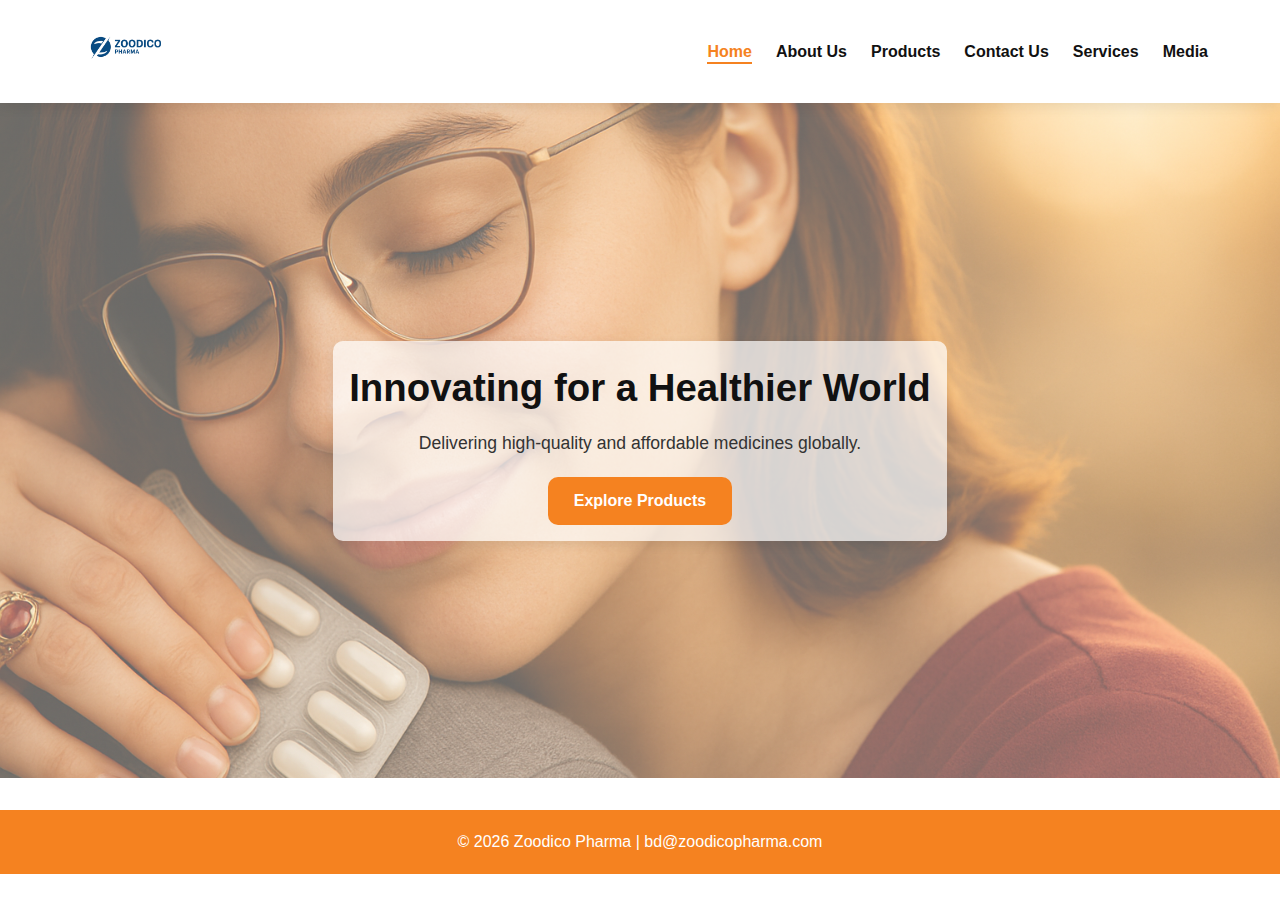
<file: index.html>
<!DOCTYPE html>
  <html lang="en">
  <head>  
    <meta charset="UTF-8" />
    <meta name="viewport" content="width=device-width, initial-scale=1.0" /> 
    <link rel="icon" type="image/jpeg" href="Zoodico_Logo.jpeg">
    <title>Home | Zoodico Pharma</title>
    <link rel="stylesheet" href="Main_page.css" />
  </head>    
  <body>
    
    <!-- Header --> 
    <header class="header">
      <div class="container nav-container">
        <div class="logo">
           <img src="Zoodico_Logo.jpeg" alt="Zoodico Pharma Logo" />
        </div>

        <nav class="nav">
          <ul>
            <!-- <li><a href="Main_Page.html" class="active">Home</a></li> -->
            <li><a href="index.html" class="active">Home</a></li>
            <li><a href="About_page.html">About Us</a></li>
            <li><a href="Products_page.html">Products</a></li>
            <li><a href="Contact_page.html">Contact Us</a></li>
            <li><a href="Services_page.html">Services</a></li>
            <li><a href="#careers">Media</a></li>
          </ul>
        </nav>

        <button class="menu-toggle" id="menuBtn">☰</button>
      </div>
    </header>

    <!-- Hero Section --> 
    <section class="hero">
      <div class="hero-content">
        <h1>Innovating for a Healthier World</h1>
        <p>Delivering high-quality and affordable medicines globally.</p>
        <a href="Products_page.html" class="btn">Explore Products</a>
      </div>
    </section>

   

    <!-- Footer -->
    <footer class="footer">
      <div class="container footer-container">
        <p>© 2026 Zoodico Pharma | bd@zoodicopharma.com</p>
      </div>
    </footer>

    <script>
      const menuBtn = document.getElementById("menuBtn");
      const nav = document.querySelector(".nav ul");
      menuBtn.onclick = () => nav.classList.toggle("show");
    </script>
  </body>
  </html>
</file>
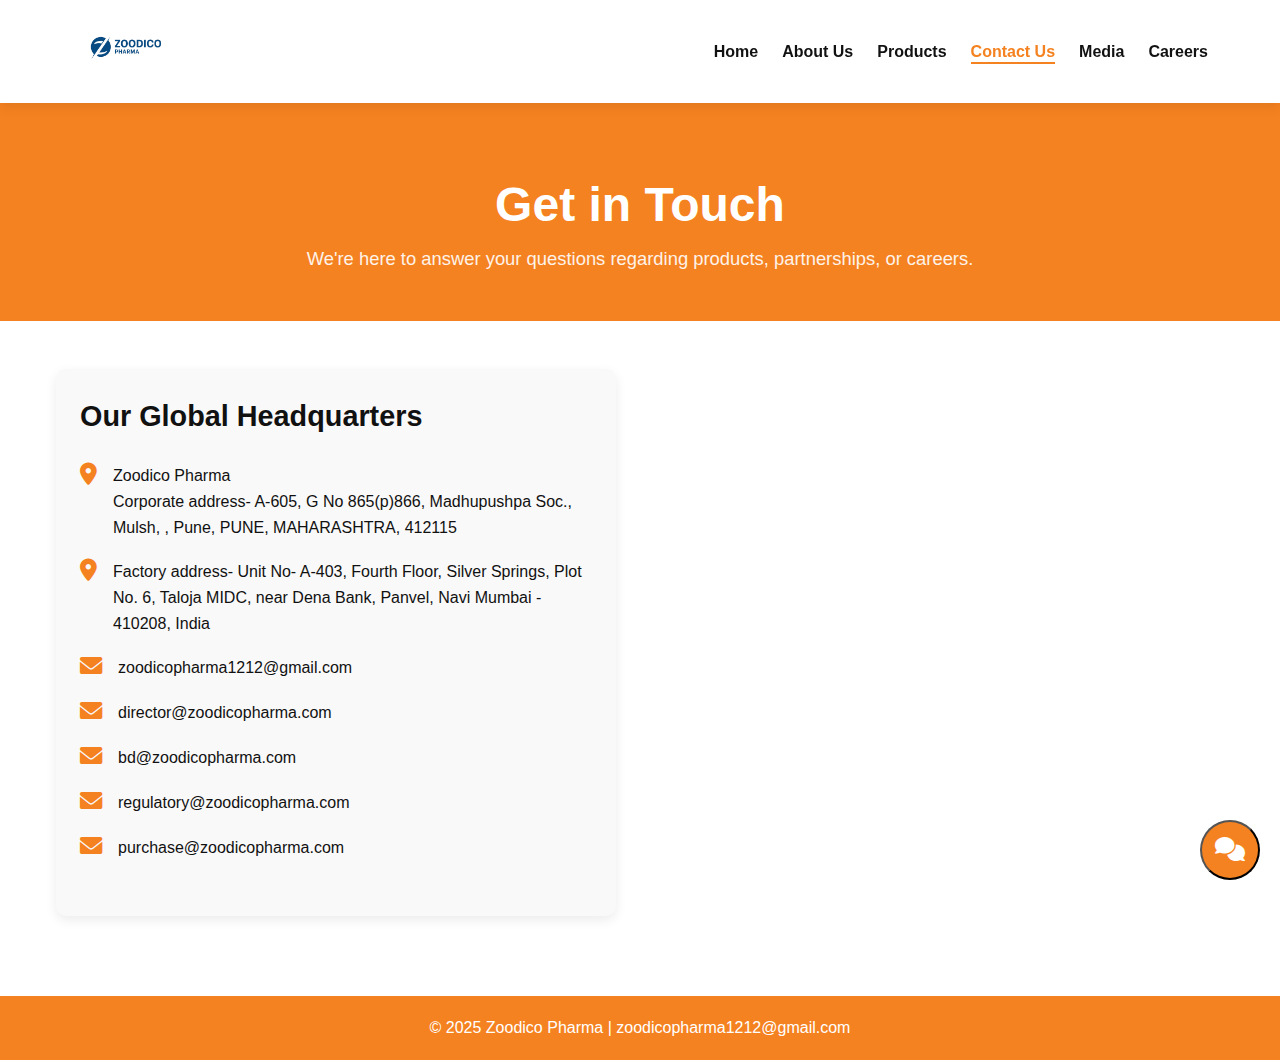
<file: Contact_page.html>
<!DOCTYPE html>
<html lang="en">
<head>
    <meta charset="UTF-8" />
    <meta name="viewport" content="width=device-width, initial-scale=1.0" />
    <title>Contact Us | Zoodico Pharma</title>

    <!-- Main & Contact Page CSS -->
    <link rel="stylesheet" href="Main_page.css" /> 
    <link rel="stylesheet" href="Contact_page.css" /> 

    <!-- FontAwesome Icons -->
    <link rel="stylesheet" href="https://cdnjs.cloudflare.com/ajax/libs/font-awesome/6.0.0-beta3/css/all.min.css">
</head>

<body>

    <!-- ================= HEADER ================= -->
    <header class="header">
        <div class="container nav-container">
            <div class="logo">
                <img src="Zoodico_Logo.jpeg" alt="Zoodico Pharma Logo" />
            </div>

            <nav class="nav">
                <ul>
                    <li><a href="index.html">Home</a></li>
                    <li><a href="About_page.html">About Us</a></li>
                    <li><a href="Products_page.html">Products</a></li>
                    <li><a href="Contact_page.html" class="active">Contact Us</a></li>
                    <li><a href="#media">Media</a></li>
                    <li><a href="#careers">Careers</a></li>
                </ul>
            </nav>

            <button class="menu-toggle" id="menuBtn">☰</button>
        </div>
    </header>

    <!-- ================= CONTACT BANNER ================= -->
    <section class="contact-banner">
        <div class="container">
            <h1>Get in Touch</h1>
            <p>We're here to answer your questions regarding products, partnerships, or careers.</p>
        </div>
    </section>

    <!-- ================= CONTACT SECTION ================= -->
    <section class="section">
        <div class="container">

            <!-- Status Message -->
            <div class="feedback-message-container">
                <div id="statusMessage"></div>
            </div>
            
            <div class="contact-grid">
                
                <!-- Contact Details -->
                <div class="contact-details">
                    <h2>Our Global Headquarters</h2>

                     <div class="details-group">
                        <i class="fas fa-map-marker-alt"></i>
                        <p>Zoodico Pharma <br>Corporate address- A-605, G No 865(p)866, Madhupushpa
                        Soc., Mulsh, , Pune, PUNE, MAHARASHTRA, 412115
                        </p>
                    </div>

                     <div class="details-group">
                        <i class="fas fa-map-marker-alt"></i>
                        <p>Factory address- Unit No- A-403, Fourth Floor, Silver Springs, Plot No. 6, Taloja MIDC, near Dena Bank, Panvel, Navi Mumbai - 410208, India
                        </p>
                    </div>

                    <!-- <div class="details-group">
                        <i class="fas fa-phone-alt"></i>
                        <p>+91 7350469095</p>
                    </div> -->

                    <div class="details-group">
                        <i class="fas fa-envelope"></i>
                        <p>zoodicopharma1212@gmail.com</p> 

                    </div>

                    <div class="details-group">
                      <i class="fas fa-envelope"></i>
                         <p>director@zoodicopharma.com</p> 
                         <br>
                    </div>

                    <div class="details-group">
                      <i class="fas fa-envelope"></i>
                         <p>bd@zoodicopharma.com</p> 
                         <br>
                    </div>

                    <div class="details-group">
                      <i class="fas fa-envelope"></i>
                         <p>regulatory@zoodicopharma.com</p> 
                         <br>
                    </div>

                    <div class="details-group">
                      <i class="fas fa-envelope"></i>
                         <p>purchase@zoodicopharma.com</p>
                    </div>

                    <div class="map-container">
                        <!-- Add Google Map iframe here -->
                    </div>
                </div>

            </div>
        </div>
    </section>

    <!-- ================= FOOTER ================= -->
    <footer class="footer">
        <div class="container footer-container">
            <p>© 2025 Zoodico Pharma | zoodicopharma1212@gmail.com</p>
        </div>
    </footer>


    <!-- ================= CHATBOT WIDGET ================= -->
    <div id="chatbot-widget">
        <button id="chat-toggle" aria-label="Open chat window">
            <i class="fas fa-comments"></i>
        </button>

        <div id="chat-window" class="chat-closed">

            <div class="chat-header">
                <h3>Zoodico Chat Support</h3>
                <p>We're here to help! Ask us anything.</p>
            </div>

            <div class="chat-body" id="chat-body">
                <div class="message bot-message">
                    <p>Hello! Welcome to Zoodico Pharma. How can I assist you today?</p>
                </div>
            </div>

            <div class="chat-footer">
                <input type="text" id="chat-input" placeholder="Loading chat..." disabled>
                <button id="chat-send" disabled><i class="fas fa-arrow-up"></i></button>
            </div>

        </div>
    </div>


    <!-- ================= SCRIPT ================= -->
  <script>
        // ===== MOBILE MENU (A11y Improved) =====
        const menuBtn = document.getElementById("menuBtn");
        const nav = document.querySelector(".nav ul");
        menuBtn.onclick = () => {
            const isShown = nav.classList.toggle("show");
            menuBtn.setAttribute('aria-expanded', isShown);
        };

        // ===== FORM STATUS MESSAGE =====
        const urlParams = new URLSearchParams(window.location.search);
        const status = urlParams.get('status');
        const statusMessageDiv = document.getElementById('statusMessage');

        if (status === 'success') {
            statusMessageDiv.innerHTML = '<p class="success-alert"><i class="fas fa-check-circle"></i> Thank you! Your message has been sent successfully.</p>';
        } else if (status === 'error') {
            statusMessageDiv.innerHTML = '<p class="error-alert"><i class="fas fa-exclamation-triangle"></i> Oops! There was an issue sending your message.</p>';
        }

        // ===== ADVANCED CHATBOT LOGIC (A11y Improved) =====
        const chatToggle = document.getElementById('chat-toggle');
        const chatWindow = document.getElementById('chat-window');
        const chatInput = document.getElementById('chat-input');
        const chatSend = document.getElementById('chat-send');
        const chatBody = document.getElementById('chat-body');

        const scrollToBottom = () => {
            chatBody.scrollTop = chatBody.scrollHeight;
        };

        chatToggle.addEventListener('click', () => {
            const isClosed = chatWindow.classList.toggle('chat-closed');
            chatToggle.setAttribute('aria-expanded', !isClosed); // Toggle aria-expanded
            chatToggle.innerHTML = isClosed ? 
                '<i class="fas fa-comments"></i>' : '<i class="fas fa-times"></i>';
            if (!isClosed) chatInput.focus();
        });

        const botResponses = [
            { keywords: ['hello','hi','hey'], reply: 'Hello! How can I help you today? 😊' },
            { keywords: ['product','products'], reply: 'We offer the following products:<br>1. Pharmaceutical API’s<br>2. Granules & Pellets<br>3. Peptides<br>4. Nutraceuticals & Herbal Products<br>5. CBD Products' },
            { keywords: ['price','cost','rate'], reply: 'Please specify which product you are interested in, and I will provide the pricing details.' },
            { keywords: ['order','purchase'], reply: 'To place an order, please contact our sales team at +91 7350469095 or email us.' },
            { keywords: ['career','job','vacancy'], reply: 'We are always looking for talent! Check our Careers section for current openings.' },
            { keywords: ['contact','email','phone'], reply: 'You can reach us at +91 7350469095 or zoodicopharma1212@gmail.com.' },
            { keywords: ['address','location','headquarters'], reply: ' Zoodico Pharma Corporate address- A-605, G No 865(p)866, Madhupushpa Soc., Mulsh, , Pune, PUNE, MAHARASHTRA, 412115' },
           {
              keywords: ['email', 'mail'],
              reply: `
                You can contact us via email:<br>
                📩 director@zoodicopharma.com<br>
                📩 bd@zoodicopharma.com<br>
                📩 regulatory@zoodicopharma.com<br>
                📩 purchase@zoodicopharma.com
          `
         }
        ];

        const defaultReply = 'I am sorry, I didn’t understand that. Can you please rephrase your question?';

        const sendMessage = () => {
            const userText = chatInput.value.trim();
            if (!userText) return;

            const userMessage = document.createElement('div');
            userMessage.classList.add('message', 'user-message');
            userMessage.innerHTML = `<p>${userText}</p>`;
            chatBody.appendChild(userMessage);
            scrollToBottom();

            chatInput.value = '';
            chatInput.disabled = true;
            chatSend.disabled = true;

            setTimeout(() => {
                let responseGiven = false;
                for (const item of botResponses) {
                    if (item.keywords.some(word => userText.toLowerCase().includes(word))) {
                        botReply(item.reply);
                        responseGiven = true;
                        break;
                    }
                }
                if (!responseGiven) botReply(defaultReply);

                // Re-enable inputs after final response begins
                setTimeout(() => {
                    chatInput.disabled = false;
                    chatSend.disabled = false;
                    chatInput.focus();
                }, 1200); 

            }, 800);
        }

        const botReply = (text) => {
            const botMessage = document.createElement('div');
            botMessage.classList.add('message', 'bot-message');
            botMessage.innerHTML = '<p>Typing...</p>';
            chatBody.appendChild(botMessage);
            scrollToBottom();

            setTimeout(() => {
                botMessage.innerHTML = `<p>${text}</p>`;
                scrollToBottom();
            }, 1200);
        }

        chatSend.addEventListener('click', sendMessage);
        chatInput.addEventListener('keypress', e => { if (e.key === 'Enter') sendMessage(); });

        // Initialize Chatbot Inputs
        setTimeout(() => {
            chatInput.disabled = false;
            chatSend.disabled = false;
        }, 1000);
    </script>

</body>
</html>
</file>
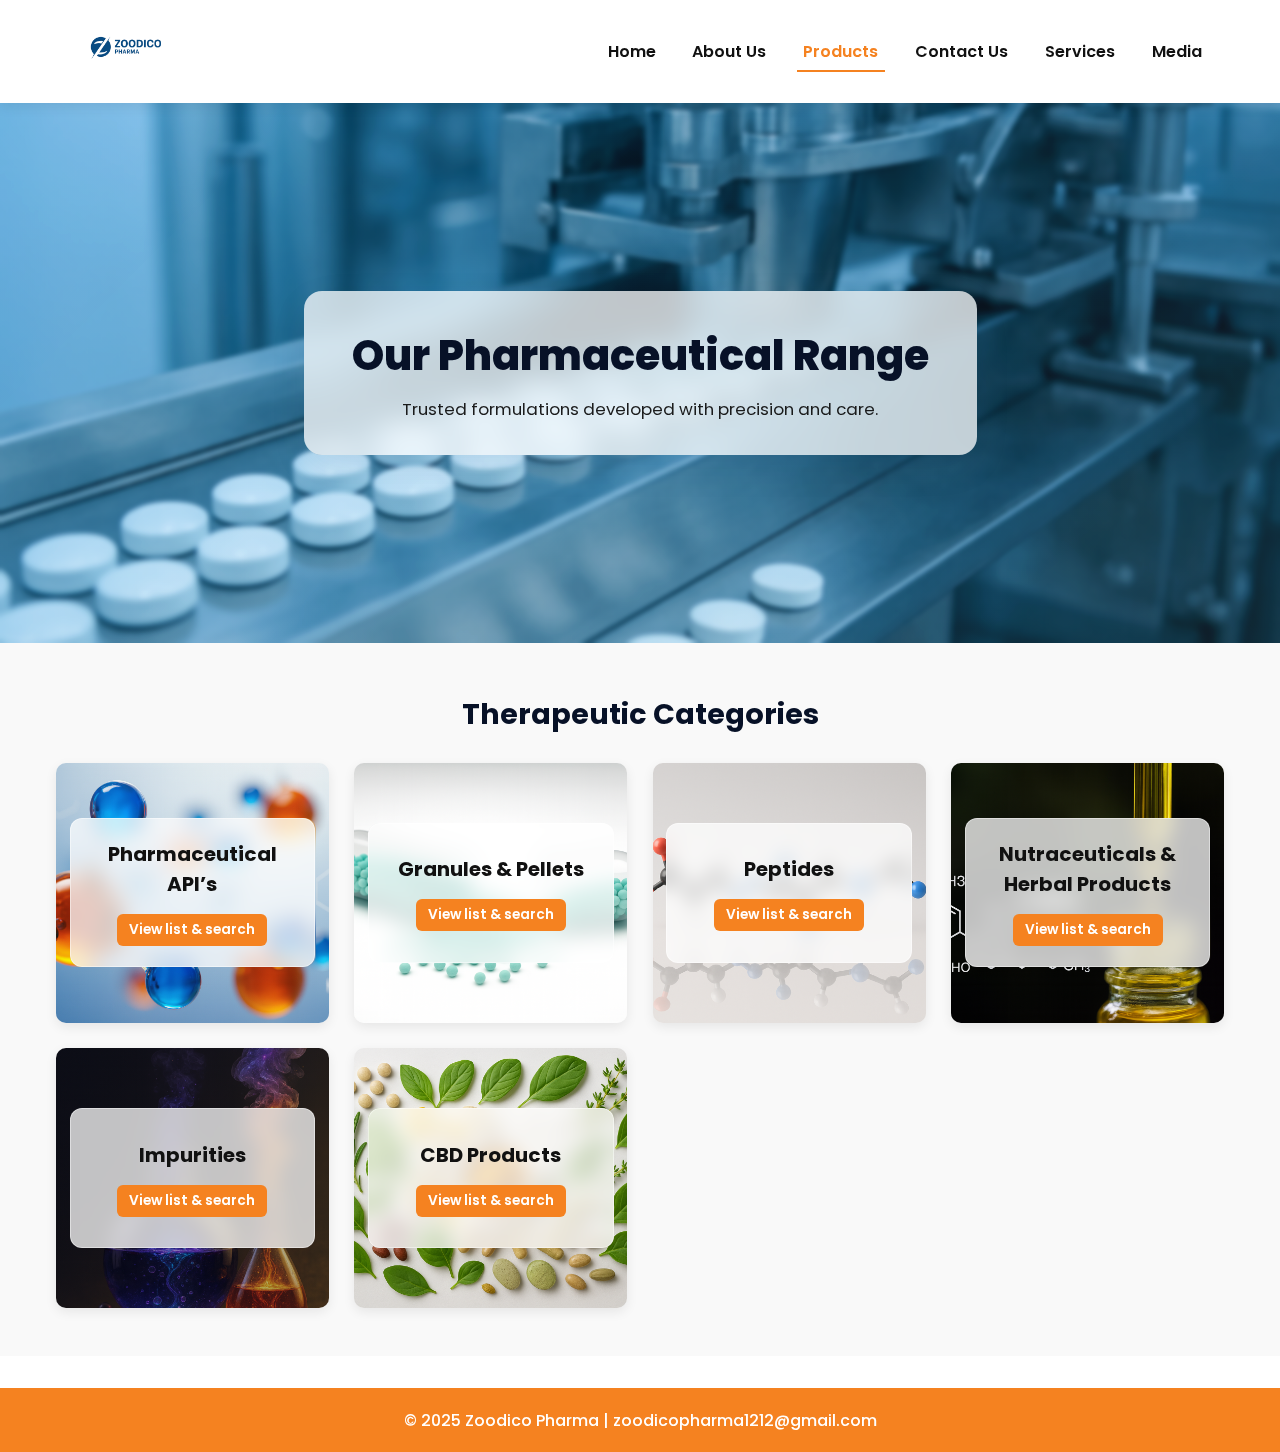
<file: Products_page.html>
<!DOCTYPE html>
<html lang="en">
<head>
    <meta charset="utf-8" />
    <meta name="viewport" content="width=device-width, initial-scale=1" />
    <link rel="icon" type="image/jpeg" href="Zoodico_Logo.jpeg">
    <title>Products | Zoodico Pharma</title>

    <link href="https://fonts.googleapis.com/css2?family=Poppins:wght@300;400;600;700;800&display=swap" rel="stylesheet">
    <link rel="stylesheet" href="Products_page.css" /> 

    <meta name="description" content="Zoodico Pharma — Products catalogue: APIs, Peptides, Granules & more." />
</head>
<body>

    <header class="header">
        <div class="container nav-container">
            <div class="logo"> 
                <img src="Zoodico_Logo.jpeg" alt="Zoodico Pharma Logo" />
                <!-- <img src="Images/Logo/Zoodico_Logo.jpeg" alt="Zoodico Pharma Logo" /> -->
            </div>

            <nav class="nav">
                <ul>
                    <li><a href="index.html">Home</a></li>
                    <li><a href="About_page.html" >About Us</a></li>
                    <li><a href="Products_page.html" class="active">Products</a></li>
                    <li><a href="Contact_page.html">Contact Us</a></li>
                    <li><a href="Services_page.html">Services</a></li>
                    <li><a href="index.html#media">Media</a></li>
                    <!-- <li><a href="index.html#careers">Careers</a></li> -->
                </ul>
            </nav>

            <button class="menu-toggle" id="menuBtn" aria-expanded="false" aria-controls="nav-list">☰</button>
        </div>
    </header>

    <section class="prod-banner" aria-labelledby="banner-heading">
        <div class="prod-banner-overlay" aria-hidden="true"></div>
        <div class="prod-banner-content">
            <h1 id="banner-heading">Our Pharmaceutical Range</h1>
            <p>Trusted formulations developed with precision and care.</p>
        </div>
    </section>

    <main class="prod-section" id="main" role="main">
        <div class="container">
            <h2 class="prod-title">Therapeutic Categories</h2>

            <div class="prod-grid" role="list">

                <article class="prod-card prod-card-image prod-card-api" role="listitem">
                    <button class="prod-card-content open-modal" data-modal="modal-api" aria-haspopup="dialog" aria-controls="modal-api">
                        <h3>Pharmaceutical API’s</h3>
                        <span class="view-btn" aria-hidden="true">View list & search</span>
                    </button>
                </article>

                <article class="prod-card prod-card-image prod-card-granules" role="listitem">
                    <button class="prod-card-content open-modal" data-modal="modal-granules" aria-haspopup="dialog" aria-controls="modal-granules">
                        <h3>Granules &amp; Pellets</h3>
                        <span class="view-btn" aria-hidden="true">View list & search</span>
                    </button>
                </article>

                <article class="prod-card prod-card-image prod-card-peptides" role="listitem">
                    <button class="prod-card-content open-modal" data-modal="modal-peptides" aria-haspopup="dialog" aria-controls="modal-peptides">
                        <h3>Peptides</h3>
                        <span class="view-btn" aria-hidden="true">View list & search</span>
                    </button>
                </article>

                <article class="prod-card prod-card-image prod-card-nutra" role="listitem">
                    <button class="prod-card-content open-modal" data-modal="modal-nutraceuticals" aria-haspopup="dialog" aria-controls="modal-nutraceuticals">
                        <h3>Nutraceuticals &amp; Herbal Products</h3>
                        <span class="view-btn" aria-hidden="true">View list & search</span>
                    </button>
                </article>

                <article class="prod-card prod-card-image prod-card-impurities" role="listitem">
                    <button class="prod-card-content open-modal" data-modal="modal-impurities" aria-haspopup="dialog" aria-controls="modal-impurities">
                        <h3>Impurities</h3>
                        <span class="view-btn" aria-hidden="true">View list &amp; search</span>
                    </button>
                </article>
                <article class="prod-card prod-card-image prod-card-cbd" role="listitem">
                    <button class="prod-card-content open-modal" data-modal="modal-cbd" aria-haspopup="dialog" aria-controls="modal-cbd">
                        <h3>CBD Products</h3>
                        <span class="view-btn" aria-hidden="true">View list &amp; search</span>
                    </button>
                </article>
                </div>
        </div>
    </main>

    <footer class="footer" role="contentinfo">
        <div class="container footer-container">
            <p>© 2025 Zoodico Pharma  | zoodicopharma1212@gmail.com</p>
        </div>
    </footer>

    <div id="modal-api" class="modal" aria-hidden="true" role="dialog" aria-modal="true" aria-labelledby="modal-api-title">
        <div class="modal-backdrop" data-close="true"></div>
        <div class="modal-panel" role="document" tabindex="-1" aria-describedby="modal-api-desc">
            <header class="modal-header">
                <h3 id="modal-api-title">Pharmaceutical API’s</h3>
                <button class="modal-close" data-close="true" aria-label="Close API modal">✕</button>
            </header>
            <div class="modal-body">
                <p id="modal-api-desc" class="visually-hidden">Search the API table by name. Results update as you type.</p>
                <div class="modal-search" role="search" aria-label="Search API list">
                    <input id="api-search" class="modal-search-input modal-search-input--api modal-search-input" type="search" placeholder="Search API (e.g. Abacavir, Caffeine)" aria-label="Search APIs" />
                    <button class="btn btn-secondary" type="button" data-action="clear-search" data-target="#api-search" aria-label="Clear API search">Clear</button>
                </div>
                <div class="modal-table-wrapper" aria-live="polite">
                    <table id="api-table" class="modal-table" role="table" aria-label="API table">
                        <thead>
                            <tr>
                                <th scope="col">API name</th>
                                <th scope="col">Salt / Variant</th>
                                <th scope="col">Category</th>
                            </tr>
                        </thead>
                        <tbody>
                            <tr><td>Abacavir</td><td>Abacavir sulfate</td><td>Antiretroviral</td></tr>
                            <tr><td>Caffeine</td><td>Caffeine citrate</td><td>Stimulant</td></tr>
                            <tr><td>Metformin</td><td>Metformin HCl</td><td>Antidiabetic</td></tr>
                            <tr><td>Amoxicillin</td><td>Amoxicillin trihydrate</td><td>Antibiotic</td></tr>
                            <tr><td>Atorvastatin</td><td>Atorvastatin calcium</td><td>Cardiometabolic</td></tr>
                            <tr><td>Sertraline</td><td>Sertraline HCl</td><td>Antidepressant</td></tr>
                            <tr><td>Omeprazole</td><td>Omeprazole magnesium</td><td>Gastrointestinal</td></tr>
                        </tbody>
                    </table>
                </div>
            </div>
            <footer class="modal-footer">
                <button class="btn" data-close="true">Close</button>
                <!-- <a class="btn btn-secondary" href="list.html" role="button">Open full list</a> -->
            </footer>
        </div>
    </div>

    <div id="modal-peptides" class="modal" aria-hidden="true" role="dialog" aria-modal="true" aria-labelledby="modal-peptides-title">
        <div class="modal-backdrop" data-close="true"></div>
        <div class="modal-panel" role="document" tabindex="-1" aria-describedby="modal-peptides-desc">
            <header class="modal-header">
                <h3 id="modal-peptides-title">Peptides</h3>
                <button class="modal-close" data-close="true" aria-label="Close peptides modal">✕</button>
            </header>
            <div class="modal-body">
                <p id="modal-peptides-desc" class="visually-hidden">Search the peptides table by name. Results update as you type.</p>
                <div class="modal-search" role="search" aria-label="Search peptides list">
                    <input id="peptides-search" class="modal-search-input modal-search-input--peptides modal-search-input" type="search" placeholder="Search Peptides (e.g. Insulin, GLP-1)" aria-label="Search peptides" />
                    <button class="btn btn-secondary" type="button" data-action="clear-search" data-target="#peptides-search" aria-label="Clear peptides search">Clear</button>
                </div>
                <div class="modal-table-wrapper" aria-live="polite">
                    <table id="peptides-table" class="modal-table" role="table" aria-label="Peptides table">
                        <thead>
                            <tr>
                                <th scope="col">Peptide</th>
                                <th scope="col">Length (aa)</th>
                                <th scope="col">Primary Use</th>
                            </tr>
                        </thead>
                        <tbody>
                            <tr><td>Insulin (Human)</td><td>51</td><td>Diabetes</td></tr>
                            <tr><td>Glucagon</td><td>29</td><td>Hypoglycemia</td></tr>
                            <tr><td>Oxytocin</td><td>9</td><td>Obstetrics</td></tr>
                            <tr><td>GLP-1 (Exenatide)</td><td>39</td><td>Diabetes</td></tr>
                            <tr><td>Vasopressin</td><td>9</td><td>Endocrine</td></tr>
                        </tbody>
                    </table>
                </div>
            </div>
            <footer class="modal-footer">
                <button class="btn" data-close="true">Close</button>
                <!-- <a class="btn btn-secondary" href="list.html" role="button">Open full list</a> -->
            </footer>
        </div>
    </div>

    <div id="modal-granules" class="modal" aria-hidden="true" role="dialog" aria-modal="true" aria-labelledby="modal-granules-title">
        <div class="modal-backdrop" data-close="true"></div>
        <div class="modal-panel" role="document" tabindex="-1" aria-describedby="modal-granules-desc">
            <header class="modal-header">
                <h3 id="modal-granules-title">Granules &amp; Pellets</h3>
                <button class="modal-close" data-close="true" aria-label="Close granules modal">✕</button>
            </header>
            <div class="modal-body">
                <p id="modal-granules-desc" class="visually-hidden">Search granules &amp; pellets list by product name or description.</p>
                <div class="modal-search" role="search" aria-label="Search granules & pellets">
                    <input id="granules-search" class="modal-search-input" type="search" placeholder="Search Granules & Pellets (e.g. Immediate release granules)" aria-label="Search granules and pellets" />
                    <button class="btn btn-secondary" type="button" data-action="clear-search" data-target="#granules-search" aria-label="Clear granules search">Clear</button>
                </div>
                <div class="modal-table-wrapper" aria-live="polite">
                    <table id="granules-table" class="modal-table" role="table" aria-label="Granules and pellets table">
                        <thead>
                            <tr>
                                <th scope="col">Product</th>
                                <th scope="col">Form</th>
                                <th scope="col">Application</th>
                            </tr>
                        </thead>
                        <tbody>
                            <tr><td>Immediate Release Granules</td><td>Loose Granules</td><td>Oral solid dosage</td></tr>
                            <tr><td>Controlled Release Pellets</td><td>Pelletized</td><td>Sustained release tablets</td></tr>
                            <tr><td>Enteric Coated Pellets</td><td>Pelletized (enteric)</td><td>Gastric protection</td></tr>
                            <tr><td>Effervescent Granules</td><td>Effervescent</td><td>Rapid dissolution</td></tr>
                            <tr><td>Multi-particulate Pellets</td><td>Pellets</td><td>Flexible dosing</td></tr>
                            <tr><td>Taste-masked Granules</td><td>Granules</td><td>Pediatrics</td></tr>
                            <tr><td>Sugar-coated Pellets</td><td>Coated pellets</td><td>Improved swallowability</td></tr>
                            <tr><td>Layered Pellets</td><td>Pellets (layered)</td><td>Combination release</td></tr>
                        </tbody>
                    </table>
                </div>
            </div>
            <footer class="modal-footer">
                <button class="btn" data-close="true">Close</button>
                <!-- <a class="btn btn-secondary" href="list.html" role="button">Open full list</a> -->
            </footer>
        </div>
    </div>

    <div id="modal-nutraceuticals" class="modal" aria-hidden="true" role="dialog" aria-modal="true" aria-labelledby="modal-nutraceuticals-title">
        <div class="modal-backdrop" data-close="true"></div>
        <div class="modal-panel" role="document" tabindex="-1" aria-describedby="modal-nutraceuticals-desc">
            <header class="modal-header">
                <h3 id="modal-nutraceuticals-title">Nutraceuticals &amp; Herbal Products</h3>
                <button class="modal-close" data-close="true" aria-label="Close nutraceuticals modal">✕</button>
            </header>
            <div class="modal-body">
                <p id="modal-nutraceuticals-desc" class="visually-hidden">Search nutraceuticals and herbal products by name or use.</p>
                <div class="modal-search" role="search" aria-label="Search nutraceuticals">
                    <input id="nutra-search" class="modal-search-input" type="search" placeholder="Search Nutraceuticals (e.g. Ashwagandha, Omega-3)" aria-label="Search nutraceuticals" />
                    <button class="btn btn-secondary" type="button" data-action="clear-search" data-target="#nutra-search" aria-label="Clear nutraceuticals search">Clear</button>
                </div>
                <div class="modal-table-wrapper" aria-live="polite">
                    <table id="nutra-table" class="modal-table" role="table" aria-label="Nutraceuticals table">
                        <thead>
                            <tr>
                                <th scope="col">Product</th>
                                <th scope="col">Type</th>
                                <th scope="col">Primary Benefit</th>
                            </tr>
                        </thead>
                        <tbody>
                            <tr><td>Ashwagandha Extract</td><td>Herbal Extract</td><td>Stress support</td></tr>
                            <tr><td>Omega-3 Capsules</td><td>Fatty acid</td><td>Cardiovascular</td></tr>
                            <tr><td>Multivitamin Granules</td><td>Vitamins & Minerals</td><td>Daily nutrition</td></tr>
                            <tr><td>Turmeric Curcumin</td><td>Herbal Extract</td><td>Anti-inflammatory</td></tr>
                            <tr><td>Probiotic Sachets</td><td>Microbial</td><td>Gut health</td></tr>
                            <tr><td>Glucosamine Sulfate</td><td>Supplement</td><td>Joint support</td></tr>
                            <tr><td>Herbal Sleep Aid</td><td>Herbal Blend</td><td>Sleep quality</td></tr>
                            <tr><td>Green Tea Extract</td><td>Herbal Extract</td><td>Antioxidant</td></tr>
                        </tbody>
                    </table>
                </div>
            </div>
            <footer class="modal-footer">
                <button class="btn" data-close="true">Close</button>
                <!-- <a class="btn btn-secondary" href="list.html" role="button">Open full list</a> -->
            </footer>
        </div>
    </div>

    <div id="modal-neurology" class="modal" aria-hidden="true" role="dialog" aria-modal="true" aria-labelledby="modal-neurology-title">
        <div class="modal-backdrop" data-close="true"></div>
        <div class="modal-panel" role="document" tabindex="-1" aria-describedby="modal-neurology-desc">
            <header class="modal-header">
                <h3 id="modal-neurology-title">Neurology</h3>
                <button class="modal-close" data-close="true" aria-label="Close neurology modal">✕</button>
            </header>
            <div class="modal-body">
                <p id="modal-neurology-desc" class="visually-hidden">Search neurology products by name or use.</p>
                <div class="modal-search" role="search" aria-label="Search neurology">
                    <input id="neuro-search" class="modal-search-input" type="search" placeholder="Search Neurology (e.g. Levetiracetam, Donepezil)" aria-label="Search neurology products" />
                    <button class="btn btn-secondary" type="button" data-action="clear-search" data-target="#neuro-search" aria-label="Clear neurology search">Clear</button>
                </div>
                <div class="modal-table-wrapper" aria-live="polite">
                    <table id="neuro-table" class="modal-table" role="table" aria-label="Neurology table">
                        <thead>
                            <tr>
                                <th scope="col">Product</th>
                                <th scope="col">Type</th>
                                <th scope="col">Indication</th>
                            </tr>
                        </thead>
                        <tbody>
                            <tr><td>Levetiracetam</td><td>Antiepileptic</td><td>Seizure control</td></tr>
                            <tr><td>Donepezil</td><td>Acetylcholinesterase inhibitor</td><td>Alzheimer's disease</td></tr>
                            <tr><td>Gabapentin</td><td>Neuropathic agent</td><td>Neuropathic pain</td></tr>
                            <tr><td>Rivastigmine</td><td>Acetylcholinesterase inhibitor</td><td>Dementia</td></tr>
                            <tr><td>Carbamazepine</td><td>Antiepileptic</td><td>Epilepsy</td></tr>
                            <tr><td>Sumatriptan</td><td>Triptan</td><td>Migraine</td></tr>
                            <tr><td>Amantadine</td><td>Antiparkinsonian</td><td>Parkinson's disease</td></tr>
                            <tr><td>Memantine</td><td>NMDA antagonist</td><td>Moderate Alzheimer's</td></tr>
                        </tbody>
                    </table>
                </div>
            </div>
            <footer class="modal-footer">
                <button class="btn" data-close="true">Close</button>
                <!-- <a class="btn btn-secondary" href="list.html" role="button">Open full list</a> -->
            </footer>
        </div>
    </div>

    <div id="modal-impurities" class="modal" aria-hidden="true" role="dialog" aria-modal="true" aria-labelledby="modal-impurities-title">
        <div class="modal-backdrop" data-close="true"></div>
        <div class="modal-panel" role="document" tabindex="-1" aria-describedby="modal-impurities-desc">
            <header class="modal-header">
                <h3 id="modal-impurities-title">Impurities</h3>
                <button class="modal-close" data-close="true" aria-label="Close impurities modal">✕</button>
            </header>
            <div class="modal-body">
                <p id="modal-impurities-desc" class="visually-hidden">Search reference standards and impurities by name.</p>
                <div class="modal-search" role="search" aria-label="Search Impurities list">
                    <input id="impurities-search" class="modal-search-input" type="search" placeholder="Search Impurities (e.g. Amlodipine Impurity A)" aria-label="Search impurities" />
                    <button class="btn btn-secondary" type="button" data-action="clear-search" data-target="#impurities-search" aria-label="Clear impurities search">Clear</button>
                </div>
                <div class="modal-table-wrapper" aria-live="polite">
                    <table id="impurities-table" class="modal-table" role="table" aria-label="Impurities table">
                        <thead>
                            <tr>
                                <th scope="col">Compound</th>
                                <th scope="col">Type</th>
                                <th scope="col">Source / Use</th>
                            </tr>
                        </thead>
                        <tbody>
                            <tr><td>Metformin Impurity B</td><td>Process Impurity</td><td>Reference Standard</td></tr>
                            <tr><td>N-Nitroso-Valsartan</td><td>Genotoxic Impurity</td><td>Analytical Standard</td></tr>
                            <tr><td>Enalapril Related Compound C</td><td>Degradation Product</td><td>Quality Control</td></tr>
                            <tr><td>Caffeine Dimer</td><td>Reference Impurity</td><td>Toxicity Study</td></tr>
                            <tr><td>O-Desmethylvenlafaxine</td><td>Active Metabolite</td><td>Bio-analytical use</td></tr>
                        </tbody>
                    </table>
                </div>
            </div>
            <footer class="modal-footer">
                <button class="btn" data-close="true">Close</button>
                <!-- <a class="btn btn-secondary" href="list.html" role="button">Open full list</a> -->
            </footer>
        </div>
    </div>
    <div id="modal-cbd" class="modal" aria-hidden="true" role="dialog" aria-modal="true" aria-labelledby="modal-cbd-title">
        <div class="modal-backdrop" data-close="true"></div>
        <div class="modal-panel" role="document" tabindex="-1" aria-describedby="modal-cbd-desc">
            <header class="modal-header">
                <h3 id="modal-cbd-title">CBD Products</h3>
                <button class="modal-close" data-close="true" aria-label="Close CBD modal">✕</button>
            </header>
            <div class="modal-body">
                <p id="modal-cbd-desc" class="visually-hidden">Search CBD products by name or type.</p>
                <div class="modal-search" role="search" aria-label="Search CBD products">
                    <input id="cbd-search" class="modal-search-input" type="search" placeholder="Search CBD products (e.g. Full Spectrum CBD Extract)" aria-label="Search CBD products" />
                    <button class="btn btn-secondary" type="button" data-action="clear-search" data-target="#cbd-search" aria-label="Clear CBD search">Clear</button>
                </div>
                <div class="modal-table-wrapper" aria-live="polite">
                    <table id="cbd-table" class="modal-table" role="table" aria-label="CBD products table">
                        <thead>
                            <tr>
                                <th scope="col">Product</th>
                                <th scope="col">Form</th>
                                <th scope="col">Primary Use</th>
                            </tr>
                        </thead>
                        <tbody>
                            <tr><td>Full Spectrum CBD Extract</td><td>Liquid Extract</td><td>Wellness support</td></tr>
                            <tr><td>CBD Isolate Powder</td><td>Powder</td><td>Formulation ingredient</td></tr>
                            <tr><td>CBD Oil 10% (Oral)</td><td>Oil</td><td>Pain & sleep support</td></tr>
                            <tr><td>CBD Soft Gel Capsules</td><td>Capsules</td><td>Convenience dosing</td></tr>
                            <tr><td>CBD Topical Cream</td><td>Cream</td><td>Localized relief</td></tr>
                            <tr><td>Broad Spectrum CBD Drops</td><td>Liquid</td><td>Non-psychoactive wellness</td></tr>
                            <tr><td>CBD Pet Drops</td><td>Liquid</td><td>Animal wellness</td></tr>
                            <tr><td>CBD Gummies (Low-dose)</td><td>Edible</td><td>Daily wellness</td></tr>
                        </tbody>
                    </table>
                </div>
            </div>
            <footer class="modal-footer">
                <button class="btn" data-close="true">Close</button>
                <!-- <a class="btn btn-secondary" href="list.html" role="button">Open full list</a> -->
            </footer>
        </div>
    </div>

    <script>
        (function () {
            // Mobile menu toggle
            const menuBtn = document.getElementById('menuBtn');
            const navList = document.querySelector('.nav ul');
            if (menuBtn && navList) {
                menuBtn.addEventListener('click', () => {
                    const shown = navList.classList.toggle('show');
                    menuBtn.setAttribute('aria-expanded', shown ? 'true' : 'false');
                });
            }

            // Modal logic
            const openButtons = document.querySelectorAll('.open-modal');

            function openModal(modal) {
                if (!modal) return;
                modal.setAttribute('aria-hidden', 'false');
                modal.classList.add('is-open');
                modal._prevFocus = document.activeElement;
                const focusEl = modal.querySelector('.modal-search-input') || modal.querySelector('.modal-close') || modal.querySelector('button');
                document.querySelectorAll('body > *:not(.modal)').forEach(el => el.setAttribute('inert', ''));
                if (focusEl) focusEl.focus();
                document.body.style.overflow = 'hidden';
                document.addEventListener('keydown', trapTabKey);
            }

            function closeModal(modal) {
                if (!modal) return;
                modal.setAttribute('aria-hidden', 'true');
                modal.classList.remove('is-open');
                
                // Clear search in closed modal for a clean reopen
                modal.querySelectorAll('.modal-search-input').forEach(input => {
                    if (input.value) {
                        input.value = '';
                        input.dispatchEvent(new Event('input')); // Trigger filter update
                    }
                });

                if (modal._prevFocus) modal._prevFocus.focus();
                document.body.style.overflow = '';
                document.querySelectorAll('[inert]').forEach(el => el.removeAttribute('inert'));
                document.removeEventListener('keydown', trapTabKey);
            }

            // Attach open listeners
            openButtons.forEach(btn => {
                const modalId = btn.dataset.modal;
                const modal = document.getElementById(modalId);
                btn.addEventListener('click', (e) => {
                    e.preventDefault();
                    openModal(modal);
                });
                btn.addEventListener('keydown', (e) => {
                    if (e.key === 'Enter' || e.key === ' ') {
                        e.preventDefault();
                        openModal(modal);
                    }
                });
            });

            // Attach close listeners (backdrop, close buttons, footer close, clear buttons)
            document.addEventListener('click', (e) => {
                const clicked = e.target;
                const closeAttr = clicked.closest('[data-close="true"]');
                if (closeAttr) {
                    const modal = clicked.closest('.modal');
                    if (modal) closeModal(modal);
                }
                const clearBtn = clicked.closest('[data-action="clear-search"]');
                if (clearBtn) {
                    const target = document.querySelector(clearBtn.dataset.target);
                    if (target) {
                        target.value = '';
                        target.dispatchEvent(new Event('input'));
                        target.focus();
                    }
                }
            });

            // Close on ESC
            document.addEventListener('keydown', (e) => {
                if (e.key === 'Escape') {
                    const openModalEl = document.querySelector('.modal.is-open');
                    if (openModalEl) closeModal(openModalEl);
                }
            });

            // Simple tab trap inside modal
            function trapTabKey(e) {
                if (e.key !== 'Tab') return;
                const openModalEl = document.querySelector('.modal.is-open');
                if (!openModalEl) return;
                const focusable = openModalEl.querySelectorAll('a[href], button:not([disabled]), input, [tabindex]:not([tabindex="-1"])');
                if (!focusable.length) return;
                const first = focusable[0];
                const last = focusable[focusable.length - 1];
                if (e.shiftKey) {
                    if (document.activeElement === first) {
                        e.preventDefault();
                        last.focus();
                    }
                } else {
                    if (document.activeElement === last) {
                        e.preventDefault();
                        first.focus();
                    }
                }
            }

            // Search filtering helper (works with rows)
            function attachTableSearch(inputSelector, tableSelector) {
                const input = document.querySelector(inputSelector);
                const table = document.querySelector(tableSelector);
                if (!input || !table) return;
                const tbody = table.tBodies[0];
                if (!tbody) return;
                const rows = Array.from(tbody.rows);

                input.addEventListener('input', () => {
                    const val = input.value.trim().toLowerCase();
                    let visibleCount = 0;
                    rows.forEach(r => {
                        const text = Array.from(r.cells).map(c => (c.textContent || '').trim().toLowerCase()).join(' ');
                        const match = text.includes(val);
                        r.style.display = match ? '' : 'none';
                        if (match) visibleCount++;
                    });

                    const wrapper = table.closest('.modal-table-wrapper');
                    if (wrapper) {
                        // Announce search results to screen readers
                        const announcement = val
                            ? (visibleCount === 0 ? 'No results for ' + val : visibleCount + (visibleCount === 1 ? ' result' : ' results') + ' for ' + val)
                            : visibleCount + (visibleCount === 1 ? ' result' : ' results');
                        wrapper.setAttribute('aria-label', announcement);
                    }
                });
            }

            // Attach searches for all modals (Includes Impurities)
            attachTableSearch('#api-search', '#api-table');
            attachTableSearch('#peptides-search', '#peptides-table');
            attachTableSearch('#granules-search', '#granules-table');
            attachTableSearch('#nutra-search', '#nutra-table');
            attachTableSearch('#neuro-search', '#neuro-table');
            attachTableSearch('#cbd-search', '#cbd-table');
            attachTableSearch('#impurities-search', '#impurities-table'); // NEW SEARCH

            // Accessibility: keep focus inside modal (focusin approach)
            document.addEventListener('focusin', (e) => {
                const openModalEl = document.querySelector('.modal.is-open');
                if (!openModalEl) return;
                if (!openModalEl.contains(e.target)) {
                    // Try to focus the search input, or fall back to the close button
                    const focusEl = openModalEl.querySelector('.modal-search-input') || openModalEl.querySelector('.modal-close');
                    if (focusEl) focusEl.focus();
                }
            });

            // Prevent accidental page scroll when wheel reaches modal table top/bottom
            const modalPanels = document.querySelectorAll('.modal-panel');
            modalPanels.forEach(panel => {
                panel.addEventListener('wheel', (e) => {
                    const scrollable = panel.querySelector('.modal-table-wrapper');
                    if (!scrollable) return;
                    const atTop = scrollable.scrollTop === 0 && e.deltaY < 0;
                    const atBottom = Math.round(scrollable.scrollTop + scrollable.clientHeight) >= scrollable.scrollHeight && e.deltaY > 0;
                    if (atTop || atBottom) e.preventDefault();
                }, { passive: false });
            });

        })();
    </script>
</body>

</html>
</file>
<file: Main_page.css>
/* ==========================
   Zydus_Home.css
   For Home Page Only
   ========================== */

/* Root & Global Styles */
:root {
  --orange: #f58220;
  --text: #111;
  --light: #f9f9f9;
  --max-width: 1200px;
  --radius: 10px;
  --shadow: 0 4px 12px rgba(0, 0, 0, 0.08);
}

* {
  margin: 0;
  padding: 0;
  box-sizing: border-box;
  font-family: "Poppins", Arial, Helvetica, sans-serif;
}

body {
  color: var(--text);
  line-height: 1.6;
  background: white;
  scroll-behavior: smooth;
}

.container {
  max-width: var(--max-width);
  margin: auto;
  padding: 0 1rem;
}

/* Header */
.header {
  background: white;
  box-shadow: var(--shadow);
  position: sticky;
  top: 0;
  z-index: 100;
}

.nav-container {
  display: flex;
  justify-content: space-between;
  align-items: center;
  padding: 0.8rem 2rem;
}

.logo img {
  height: 70px;
  width: auto;
}

.nav ul {
  display: flex;
  list-style: none;
  gap: 1.5rem;
}

.nav a {
  text-decoration: none;
  color: var(--text);
  font-weight: 600;
  position: relative;
  transition: color 0.3s ease;
}

.nav a::after {
  content: "";
  position: absolute;
  left: 0;
  bottom: -4px;
  width: 0;
  height: 2px;
  background: var(--orange);
  transition: width 0.3s ease;
}

.nav a:hover,
.nav a.active {
  color: var(--orange);
}

.nav a:hover::after,
.nav a.active::after {
  width: 100%;
}

.menu-toggle {
  display: none;
  font-size: 1.8rem;
  background: none;
  border: none;
  color: var(--text);
  cursor: pointer;
}

/* Hero Section */
.hero {
  position: relative;
  background: linear-gradient(rgba(255, 255, 255, 0.4), rgba(255, 255, 255, 0.4)),
              url("image_1.png") center/cover no-repeat;
  height: 75vh;
  display: flex;
  align-items: center;
  justify-content: center;
  text-align: center;
  color: #111;
}

.hero-content {
  max-width: 700px;
  padding: 1rem;
  background: rgba(255, 255, 255, 0.7);
  border-radius: var(--radius);
  box-shadow: var(--shadow);
}

.hero h1 {
  font-size: 2.4rem;
  margin-bottom: 0.7rem;
}

.hero p {
  font-size: 1.1rem;
  margin-bottom: 1.2rem;
  color: #333;
}

/* Button */
.btn {
  display: inline-block;
  background: var(--orange);
  color: white;
  padding: 0.7rem 1.6rem;
  border-radius: var(--radius);
  text-decoration: none;
  font-weight: 600;
  transition: background 0.3s ease;
}

.btn:hover {
  background: #ff9b45;
}

/* Product Section */
.section {
  padding: 3rem 0;
}

.section.light {
  background: var(--light);
}

.grid-3 {
  display: grid;
  grid-template-columns: repeat(auto-fit, minmax(250px, 1fr));
  gap: 2rem;
  align-items: center;
}

.card {
  background: white;
  padding: 1.5rem;
  border-radius: var(--radius);
  box-shadow: var(--shadow);
  text-align: center;
  transition: transform 0.3s ease;
}

.card:hover {
  transform: translateY(-6px);
}

/* Footer */
.footer {
  background: var(--orange);
  color: white;
  text-align: center;
  padding: 1.2rem 0;
  margin-top: 2rem;
  font-weight: 500;
}

/* Responsive */
@media (max-width: 768px) {
  .nav ul {
    display: none;
    flex-direction: column;
    position: absolute;
    top: 70px;
    right: 10px;
    background: white;
    width: 220px;
    padding: 1rem;
    border-radius: var(--radius);
    box-shadow: var(--shadow);
  }

  .nav ul.show {
    display: flex;
  }

  .menu-toggle {
    display: block;
  }

  .hero {
    height: 60vh;
  }

  .hero h1 {
    font-size: 1.8rem;
  }
}
</file>
<file: Contact_page.css>
/* ================= CONTACT BANNER ================= */
.contact-banner {
    background: var(--orange);
    color: white;
    padding: 4rem 0 3rem;
    text-align: center;
}

.contact-banner h1 {
    font-size: 3rem;
    font-weight: 700;
}

.contact-banner p {
    font-size: 1.15rem;
    opacity: 0.9;
}

/* ================= GRID LAYOUT ================= */
.contact-grid {
    display: grid;
    grid-template-columns: 1fr 1fr;
    gap: 3rem;
}

/* ================= CONTACT DETAILS ================= */
.contact-details {
    background: var(--light);
    padding: 1.5rem;
    border-radius: var(--radius);
    box-shadow: var(--shadow);
}

.contact-details h2 {
    font-size: 1.8rem;
    margin-bottom: 1.5rem;
}

.details-group {
    display: flex;
    gap: 1rem;
    margin-bottom: 1.2rem;
}

.details-group i {
    color: var(--orange);
    font-size: 1.4rem;
}

/* Map */
.map-container {
    margin-top: 2rem;
    border-radius: var(--radius);
    overflow: hidden;
    box-shadow: var(--shadow);
}

/* ================= FEEDBACK ALERT BOXES ================= */
.success-alert,
.error-alert {
    padding: 1rem;
    border-radius: var(--radius);
    font-weight: 600;
    display: flex;
    gap: .8rem;
}

.success-alert {
    background: #e6ffed;
    color: #006c1a;
}

.error-alert {
    background: #ffe6e6;
    color: #cc0000;
}

/* ================= CHATBOT WIDGET ================= */
#chatbot-widget {
    position: fixed;
    bottom: 20px;
    right: 20px;
}

#chat-toggle {
    background: var(--orange);
    color: white;
    border-radius: 50%;
    width: 60px;
    height: 60px;
    font-size: 1.5rem;
    cursor: pointer;
}

#chat-window {
    width: 350px;
    background: white;
    position: absolute;
    bottom: 80px;
    right: 0;
    border-radius: 12px;
    box-shadow: 0 0 20px rgba(0,0,0,0.15);
    overflow: hidden;
    transition: 0.3s;
}

.chat-closed {
    opacity: 0;
    transform: scale(0.8);
    visibility: hidden;
}

/* Chat Header */
.chat-header {
    background: var(--orange);
    color: white;
    padding: 15px;
}

/* Chat Body */
.chat-body {
    height: 300px;
    overflow-y: auto;
    padding: 15px;
    background: #f8f8f8;
}

.message {
    padding: 10px;
    border-radius: 10px;
    margin-bottom: 10px;
    max-width: 80%;
}

.bot-message {
    background: #e9e9eb;
}

.user-message {
    background: var(--orange);
    color: white;
    margin-left: auto;
}

/* Footer */
.chat-footer {
    display: flex;
    padding: 10px;
    border-top: 1px solid #eee;
}

#chat-input {
    flex: 1;
    padding: 8px;
    border-radius: 20px;
    border: 1px solid #ddd;
}

#chat-send {
    background: var(--orange);
    color: white;
    width: 35px;
    height: 35px;
    border-radius: 50%;
    margin-left: 10px;
    cursor: pointer;
}

/* Responsive */
@media (max-width: 992px) {
    .contact-grid {
        grid-template-columns: 1fr;
    }
}
</file>
<file: Products_page.css>
/* ============================================================== */
/* ⭐ ROOT VARIABLES & BASE STYLES ⭐ */
/* ============================================================== */
:root {
    /* Colors */
    --orange: #f58220;
    --text: #111;
    --light: #f9f9f9;
    --glass: rgba(255, 255, 255, 0.75); /* Added for better visibility in glass effect */
    --navy: #071127;

    /* Sizing & Spacing */
    --max-width: 1200px;
    --radius: 10px;

    /* Shadows */
    --shadow: 0 4px 12px rgba(0, 0, 0, 0.08);

    /* Modal Sizing (New/Optimized) */
    --modal-width: 900px;
    --modal-max-width: 90vw;
}

* {
    margin: 0;
    padding: 0;
    box-sizing: border-box;
    font-family: "Poppins", Arial, Helvetica, sans-serif;
}

body {
    color: var(--text);
    line-height: 1.6;
    background: white;
    scroll-behavior: smooth;
}

/* Base Layout Helpers */
.container {
    max-width: var(--max-width);
    margin: auto;
    padding: 0 1rem;
}

.section {
    padding: 3rem 0;
}

/* ============================================================== */
/* ⭐ HEADER & NAVIGATION STYLES ⭐ */
/* ============================================================== */

.header {
    background: white;
    box-shadow: var(--shadow);
    position: sticky;
    top: 0;
    z-index: 100;
}

.nav-container {
    display: flex;
    justify-content: space-between;
    align-items: center;
    padding: 0.8rem 2rem;
}

.logo img {
    height: 70px;
    width: auto;
}

.nav ul {
    display: flex;
    list-style: none;
    gap: 1.5rem;
    align-items: center;
}

.nav a {
    text-decoration: none;
    color: var(--text);
    font-weight: 600;
    position: relative;
    padding: 0.35rem 0.4rem;
    transition: color 0.3s ease;
}

/* Orange Hover/Active Color and Underline Effect */
.nav a::after {
    content: "";
    position: absolute;
    left: 0;
    bottom: -4px;
    width: 0;
    height: 2px;
    background: var(--orange);
    transition: width 0.3s ease;
}

.nav a:hover,
.nav a.active,
.nav a:focus { /* Added :focus for accessibility */
    color: var(--orange);
    outline: none; /* Remove default focus outline */
}

.nav a:hover::after,
.nav a.active::after {
    width: 100%;
}

.menu-toggle {
    display: none;
    font-size: 1.8rem;
    background: none;
    border: none;
    color: var(--text);
    cursor: pointer;
    line-height: 1; /* Ensure clean alignment */
}


/* ============================================================== */
/* ⭐ FOOTER STYLES ⭐ */
/* ============================================================== */

.footer {
    background: var(--orange);
    color: white;
    text-align: center;
    padding: 1.2rem 0;
    margin-top: 2rem;
    font-weight: 500;
}

.footer-container p {
    margin: 0;
}


/* ============================================================== */
/* ⭐ PRODUCT PAGE SPECIFIC STYLES (MODALS, CARDS, BANNER) ⭐ */
/* ============================================================== */

/* Banner */
.prod-banner{ height:60vh; min-height:420px; background: url("image_6.png") center/cover no-repeat; display:flex; align-items:center; justify-content:center; position:relative; overflow:hidden; }
.prod-banner-overlay{ position:absolute; inset:0; background: linear-gradient(135deg, rgba(0,153,255,0.07), rgba(255,255,255,0.06)); backdrop-filter: blur(2px) brightness(1.02); z-index:1; }
.prod-banner-content{ position:relative; z-index:2; background:var(--glass); padding:2rem 3rem; border-radius:18px; backdrop-filter: blur(14px) saturate(1.05); text-align:center; max-width:920px; box-shadow: 0 12px 40px rgba(15,23,32,0.06); }
.prod-banner-content h1{ font-size:2.6rem; font-weight:800; color:var(--navy); margin-bottom:0.4rem; }
.prod-banner-content p{ font-size:1.05rem; opacity:.95; }

/* Section Title & Grid */
.prod-section{ padding:3rem 0; background:var(--light); }
.prod-title{ text-align:center; margin-bottom:1.6rem; font-size:1.8rem; font-weight:700; color:var(--navy); }
.prod-grid{ display:grid; grid-template-columns: repeat(auto-fit,minmax(240px,1fr)); gap:1.6rem; align-items:stretch; }

/* Cards - base */
.prod-card{ background:white; padding:1.35rem; border-radius:var(--radius); box-shadow:var(--shadow); text-align:center; transition: transform .28s ease, box-shadow .28s ease; display:flex; flex-direction:column; gap:0.85rem; justify-content:flex-start; min-height:220px; }
.prod-card:hover{ transform:translateY(-6px); box-shadow: 0 22px 60px rgba(15,23,32,0.10); }

/* Standard Card Button (used for Neurology card) */
.prod-card-standard-btn {
    background: none;
    border: none;
    cursor: pointer;
    padding: 0;
    display: flex;
    flex-direction: column;
    gap: 0.85rem;
    justify-content: flex-start;
    text-align: center;
    width: 100%;
}
.prod-card-standard-btn img{ width:100%; height:160px; object-fit:cover; border-radius:10px; display:block; }
.prod-card-standard-btn h3{ font-size:1.1rem; font-weight:700; color:var(--navy); }
.prod-card-standard-btn p{ font-size:0.95rem; color:#1f2937; }


/* Styles for cards with background images (API, Granules, Peptides, Nutra, CBD, Impurities) */
.prod-card-image {
    height:260px;
    min-height:220px;
    display:flex;
    align-items:center;
    justify-content:center;
    padding:0;
    overflow:hidden;
    border: none !important;
}

/* Individual Card Backgrounds */
.prod-card-api{ background: linear-gradient(rgba(0,0,0,0.04), rgba(0,0,0,0.03)), url("image_7.png") center/cover no-repeat; background-size: cover; }
.prod-card-granules { background: url("image_8.PNG") center/cover no-repeat; background-size: cover; }
.prod-card-peptides { background: url("image_9.PNG") center/cover no-repeat; background-size: cover; }
.prod-card-nutra { background: url('image_11.png') center/cover no-repeat; background-size: cover; }
.prod-card-cbd { background: url('image_10.png') center/cover no-repeat; background-size: cover; }

/* UPDATED: Impurities Card Background - Using the exact path requested */
.prod-card-impurities { 
    background: linear-gradient(rgba(7, 17, 39, 0.4), rgba(7, 17, 39, 0.3)), 
    url('image_12.png') center/cover no-repeat; 
    background-size: cover; 
}


/* Inner content button for image cards */
.prod-card-content {
    background: var(--glass);
    padding: 1.25rem 1.5rem;
    border-radius: 12px;
    backdrop-filter: blur(10px);
    text-align: center;
    border: 1px solid rgba(255,255,255,0.45);
    width: 90%;
    cursor: pointer;
    display: inline-flex;
    flex-direction: column;
    gap: 0.45rem;
    align-items: center;
    justify-content: center;
    min-height: 140px;
}

.prod-card-content h3{ margin:0; font-size:1.25rem; color:var(--text); }
.prod-card-content p{ margin:0; font-size:0.95rem; color:#1f2937; }


/* View list/search button style inside cards */
.view-btn {
    display: inline-block;
    padding: 6px 12px;
    background-color: var(--orange);
    color: #fff;
    border-radius: 6px;
    font-size: 0.85rem;
    text-decoration: none;
    margin-top: 0.5rem;
    font-weight: 600;
}

/* Buttons (Modal/Utility) */
.btn {
    display: inline-flex;
    align-items: center;
    gap: .5rem;
    padding: 0.8rem 1.8rem;
    border-radius: var(--radius);
    border: 0;
    cursor: pointer;
    font-weight: 600;
    background: var(--orange);
    color: white;
    box-shadow: 0 8px 20px rgba(245, 130, 32, 0.2);
    transition: all 0.3s ease;
}

.btn:hover {
    background: #ff9933;
    transform: translateY(-2px);
    box-shadow: 0 12px 25px rgba(245, 130, 32, 0.35);
}

.btn-secondary{
    background:#eef2f6;
    color:#0b1720;
    box-shadow: none;
    transform: none;
    padding: .55rem .8rem;
}
.btn-secondary:hover{
    background: #e2e8f0;
    transform: none;
    box-shadow: none;
}


/* ============================================================== */
/* ⭐ MODAL STYLES ⭐ */
/* ============================================================== */
.modal{ position:fixed; inset:0; display:none; align-items:center; justify-content:center; z-index:1500; transition: opacity .28s ease; }
.modal.is-open{ display:flex; }
.modal-backdrop{ position:absolute; inset:0; background: rgba(6,18,30,0.48); backdrop-filter: blur(4px) saturate(1.02); cursor:pointer; }
.modal-panel{ position:relative; width:var(--modal-width); max-width:var(--modal-max-width); background:linear-gradient(180deg, rgba(255,255,255,0.98), rgba(250,250,250,0.96)); border-radius:16px; box-shadow: 0 28px 80px rgba(6,18,30,0.18); overflow:hidden; transform:translateY(-8px) scale(.985); opacity:0; transition: transform .28s cubic-bezier(.2,.9,.35,1), opacity .28s ease; }
.modal.is-open .modal-panel{ transform:translateY(0) scale(1); opacity:1; }

/* Modal header */
.modal-header{ display:flex; align-items:center; justify-content:space-between; padding:1rem 1.25rem; border-bottom:1px solid rgba(15,23,32,0.04); }
.modal-header h3{ font-size:1.05rem; font-weight:800; color:var(--navy); }
.modal-close{ background:none; border:0; font-size:1.1rem; cursor:pointer; padding:.25rem .5rem; }

/* Modal body */
.modal-body{ padding:1rem 1.25rem; max-height:65vh; overflow:hidden; display:flex; flex-direction:column; gap:0.85rem; }

/* Search inside modal */
.modal-search{ display:flex; gap:.6rem; align-items:center; margin-bottom:.4rem; }
.modal-search-input{ width:100%; padding:.6rem .75rem; border-radius:10px; border:1px solid #e2e8f0; outline:none; font-size:0.95rem; box-shadow:none; }
.modal-search-input:focus{ box-shadow:0 6px 20px rgba(59,130,246,0.08); border-color: rgba(59,130,246,0.38); }

/* Table wrapper — scrollable area */
.modal-table-wrapper{ overflow:auto; border-radius:10px; background:white; padding:.5rem; box-shadow:0 8px 20px rgba(2,6,23,0.04); }

/* Tables */
.modal-table{ width:100%; border-collapse:collapse; min-width:420px; }
.modal-table thead th{ position:sticky; top:0; background:var(--orange); color:white; text-align:left; padding:.7rem .9rem; font-weight:700; z-index:2; }
.modal-table tbody td{ padding:.6rem .9rem; border-bottom:1px solid #f1f5f9; font-size:.95rem; color:#0b1720; }

/* Modal footer */
.modal-footer{ padding:0.9rem 1.25rem; border-top:1px solid rgba(15,23,32,0.04); display:flex; justify-content:flex-end; gap:.6rem; }


/* ============================================================== */
/* ⭐ RESPONSIVE STYLES ⭐ */
/* ============================================================== */

@media (max-width: 768px){
    /* Modal sizing on smaller screens */
    :root{
        --modal-width: 94vw;
        --modal-max-width: 94vw; /* Use 94% of viewport width */
    }

    /* Navigation styles for mobile */
    .nav ul {
        display: none;
        flex-direction: column;
        position: absolute;
        top: 86px; /* Adjusted to sit nicely under header */
        right: 1rem;
        background: white;
        width: 220px;
        padding: 1rem;
        border-radius: var(--radius);
        box-shadow: var(--shadow);
        gap: 0.6rem;
    }

    .nav ul.show {
        display: flex;
    }

    .menu-toggle {
        display: block;
        font-size: 1.6rem;
    }

    /* General responsive tweaks */
    .nav-container {
        padding: 0.5rem 1rem; /* Reduced padding for mobile header */
    }
    .logo img {
        height: 60px; /* Slightly smaller logo */
    }

    .modal-panel{ max-height:92vh; }
    .modal-body{ max-height:63vh; }
    .modal-table{ min-width:unset; }

    .prod-banner{ height:48vh; min-height:320px; }
    .prod-banner-content{ padding:1.25rem 1.3rem; }
    .prod-grid{ gap:1rem; }
}

@media (max-width:420px){
    .prod-banner-content h1{ font-size:1.6rem; }
    .modal-header h3{ font-size:1rem; }
    .prod-card img{ height:120px; }
    .prod-card{ padding:1rem; min-height:180px; }

}
</file>
